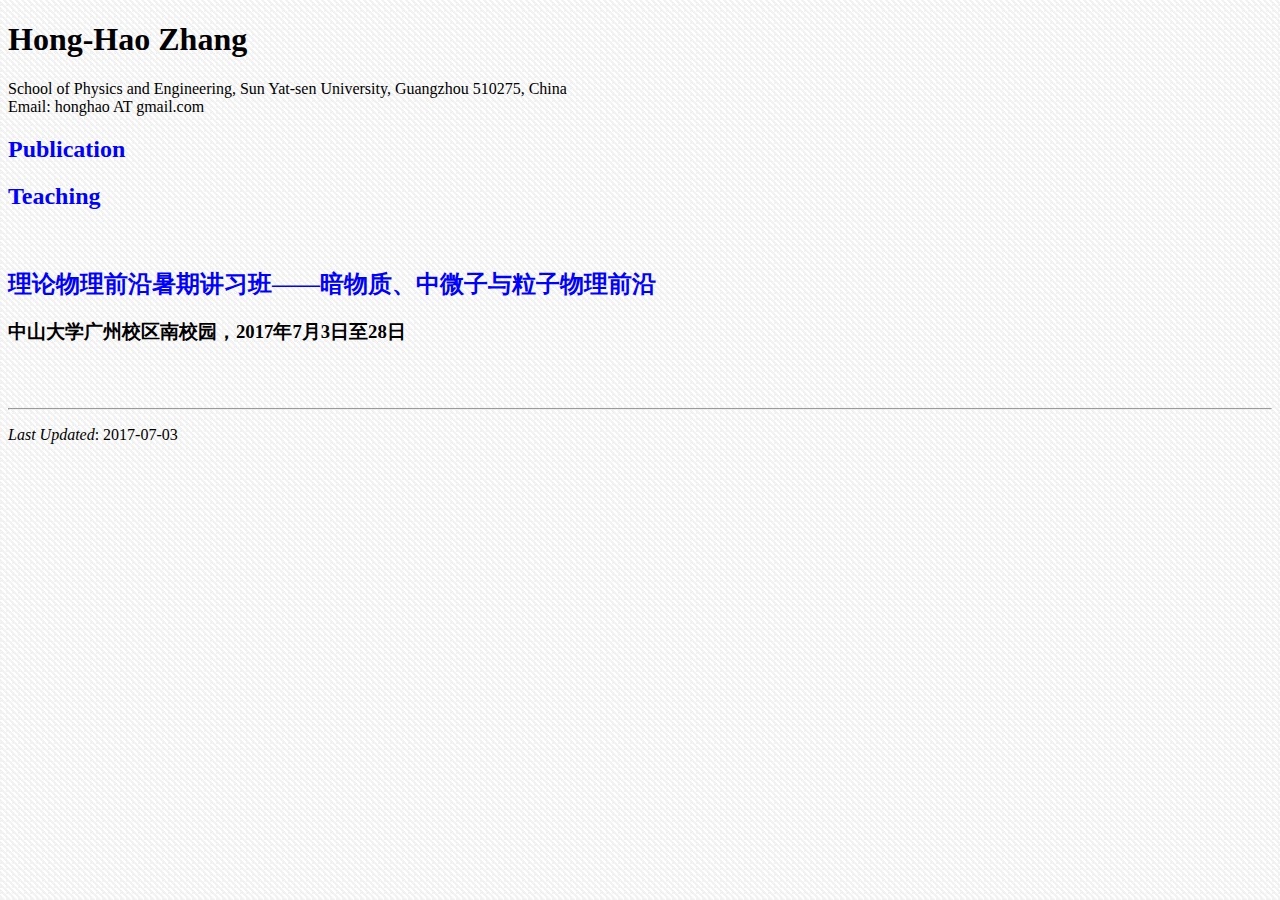
<file: index.html>
<!DOCTYPE HTML PUBLIC "-//W3C//DTD HTML 4.01 Transitional//EN"
"http://www.w3.org/TR/html4/loose.dtd">
<html>
<head>
<meta http-equiv="Content-Type" content="text/html; charset=UTF-8">
<link rel="shortcut icon" href="favicon.ico">
<title>Hong-Hao Zhang</title>
<style type="text/css">
<!--
body,td,th {
	color: #000000;
	background-image: url(bgn.gif);
}
h1 {
    color: #000000;
}
h2 {
    color: #000000;
}
h3 {
    color: #000000;
}
a {
	color: #0000FF;
	text-decoration: none;
}
a:hover {
	background-color: #CCCCFF;
	text-decoration: none;
	caption-side: left;
	font-weight: bold;
}
-->
</style></head>

<body>
<h1>Hong-Hao Zhang</h1>
<p>School of Physics and Engineering, 
Sun Yat-sen University, Guangzhou 510275, China
<br>
Email: honghao AT gmail.com
</p>

<h2><a href="http://inspirehep.net/search?p=ea+zhang%2C+hong+hao&of=hb&sf=earliestdate&so=d" target="_blank">Publication</a></h2>

<h2><a href="http://zsuteaching.lofter.com/" target="_blank">Teaching</a></h2>

<br>
<h2><a href="./theo2017/index.html" target="_blank">理论物理前沿暑期讲习班——暗物质、中微子与粒子物理前沿</a></h2>
<h3>中山大学广州校区南校园，2017年7月3日至28日</h3>
<br><br>





<hr>
<p><em>Last Updated</em>: 2017-07-03</p>

</body>
</html>
</file>
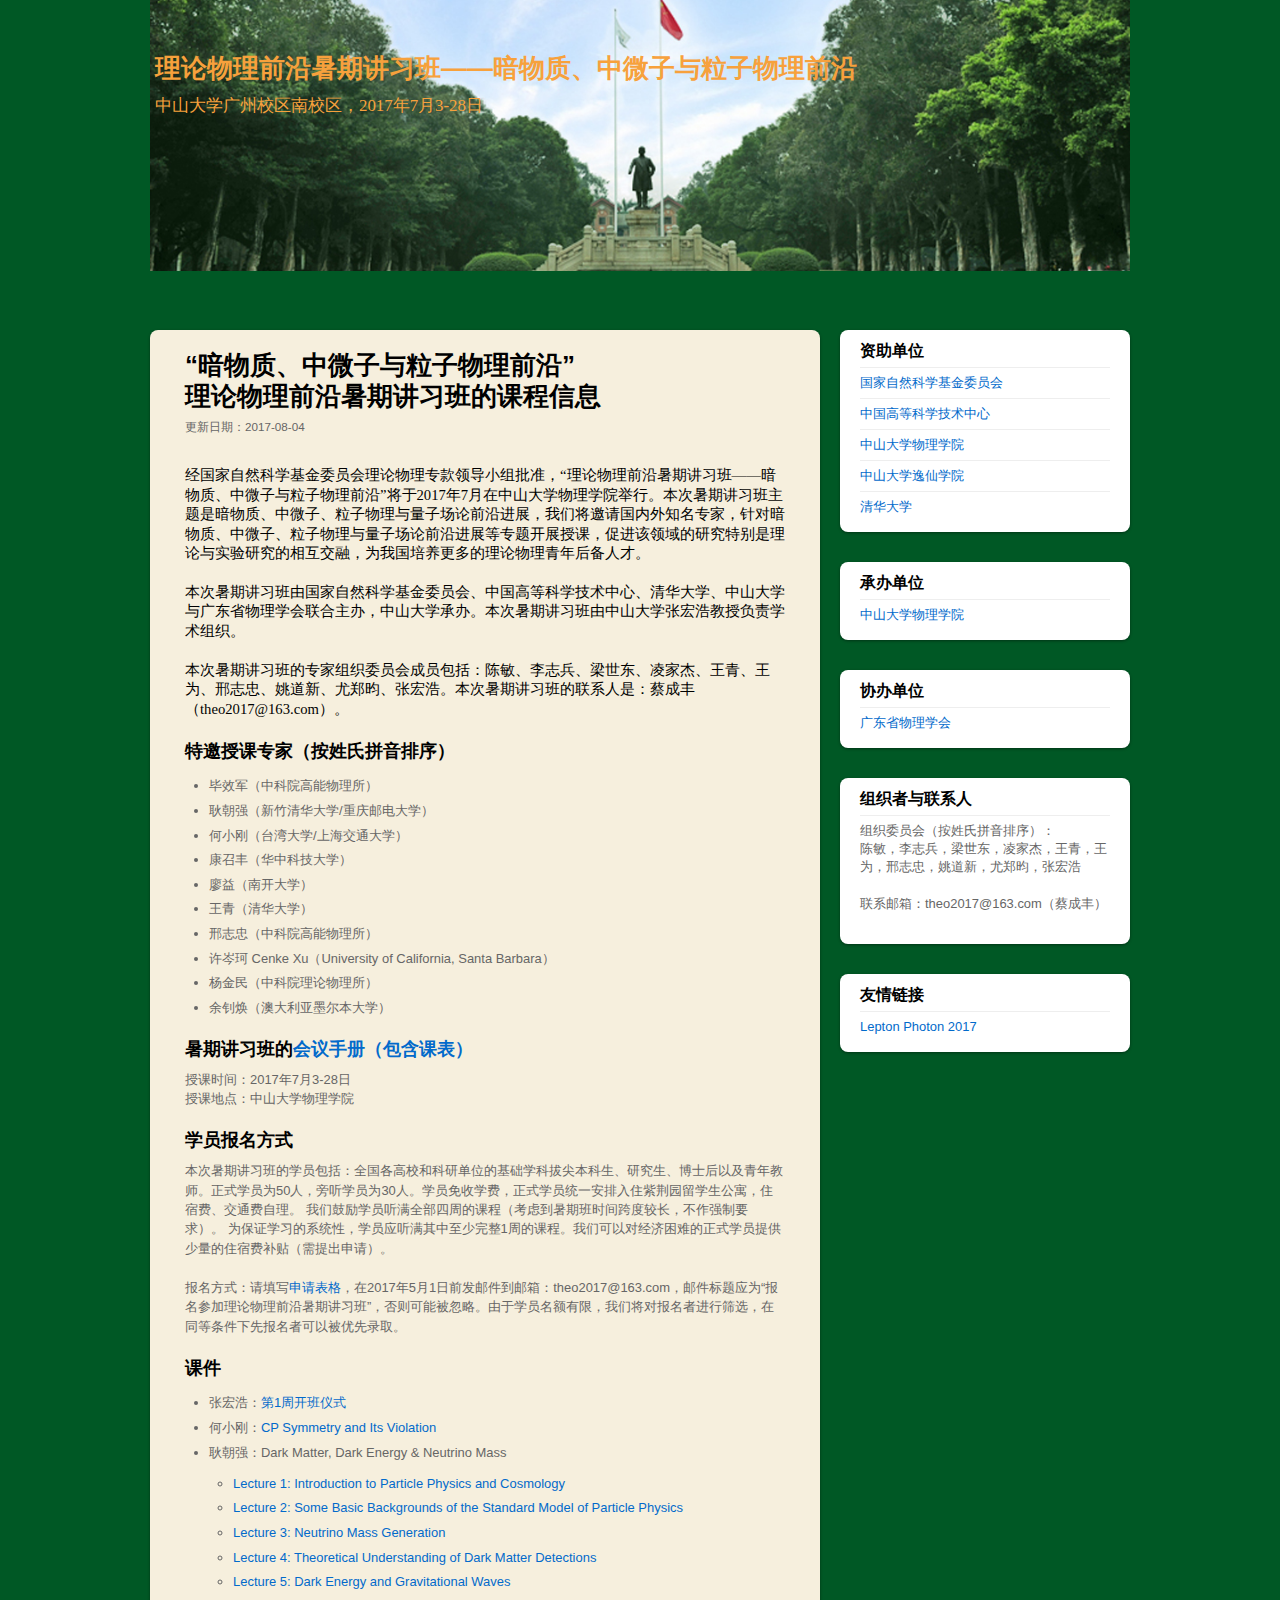
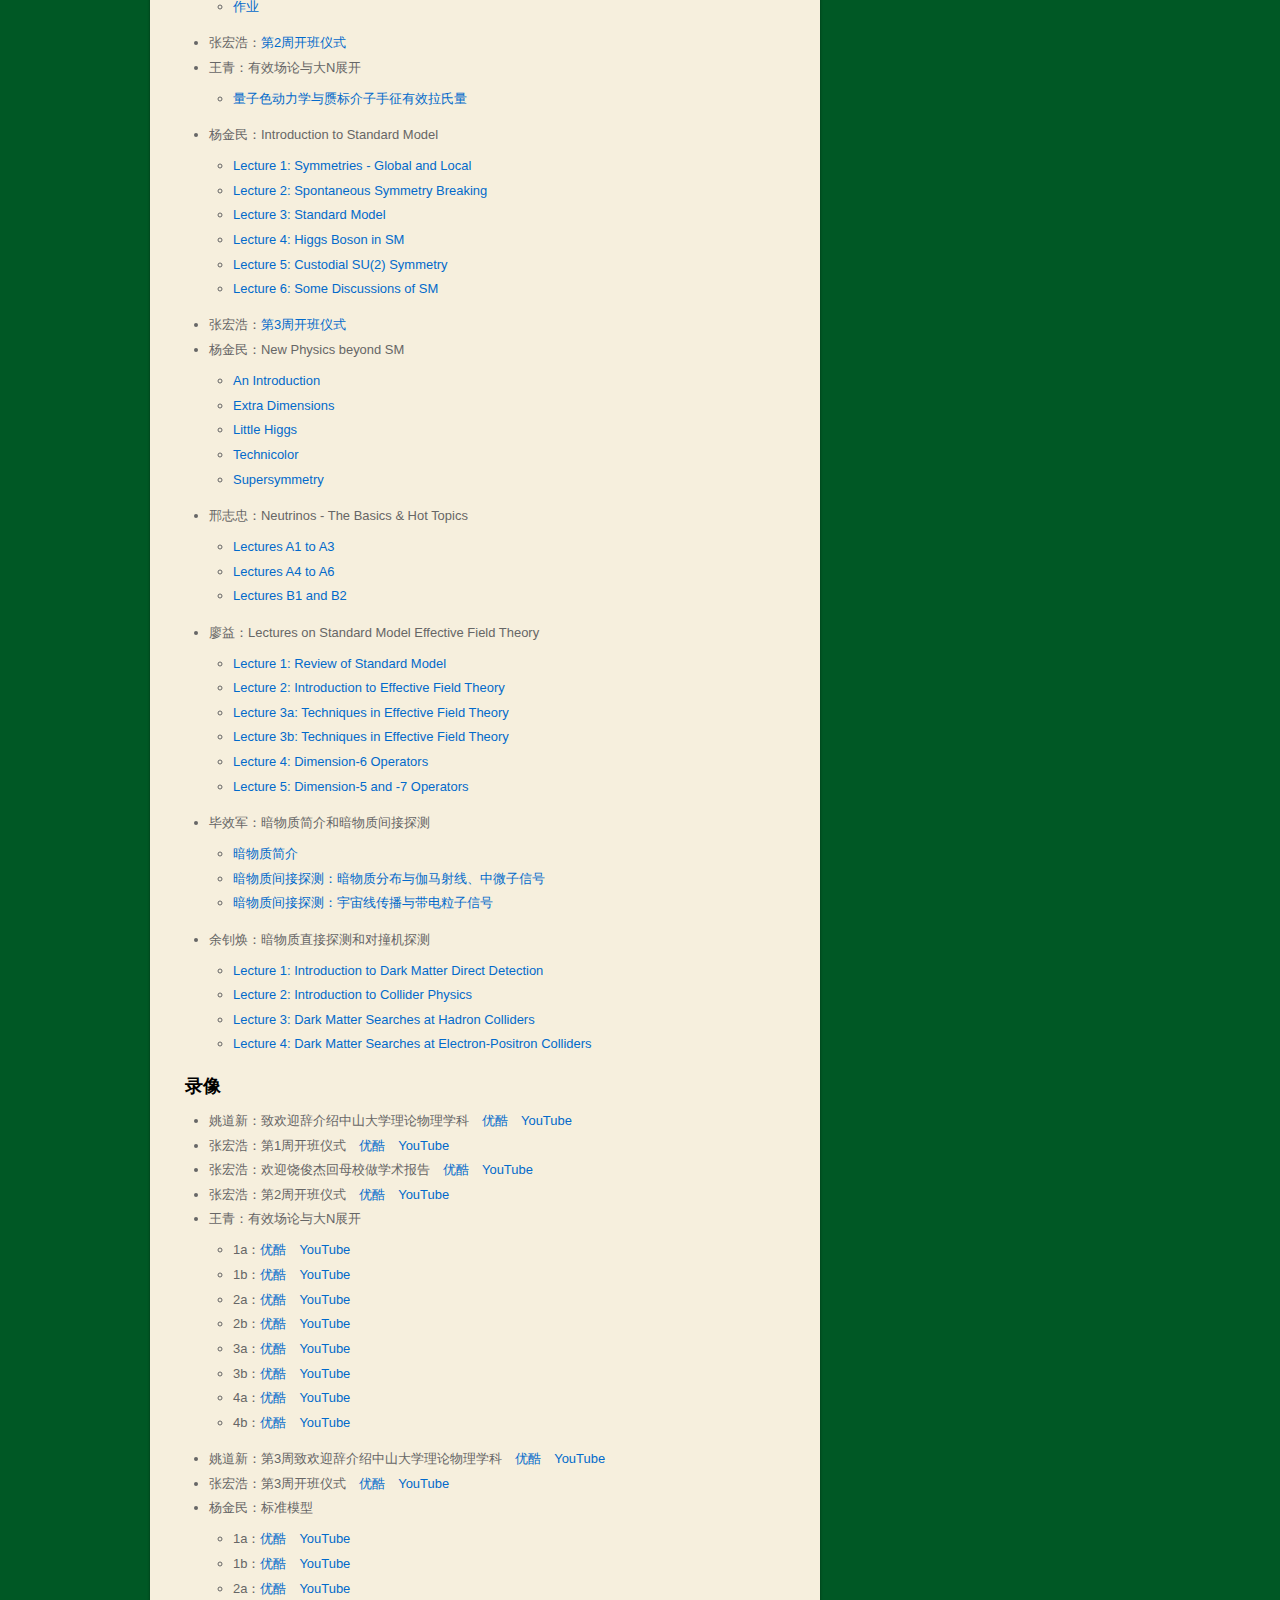
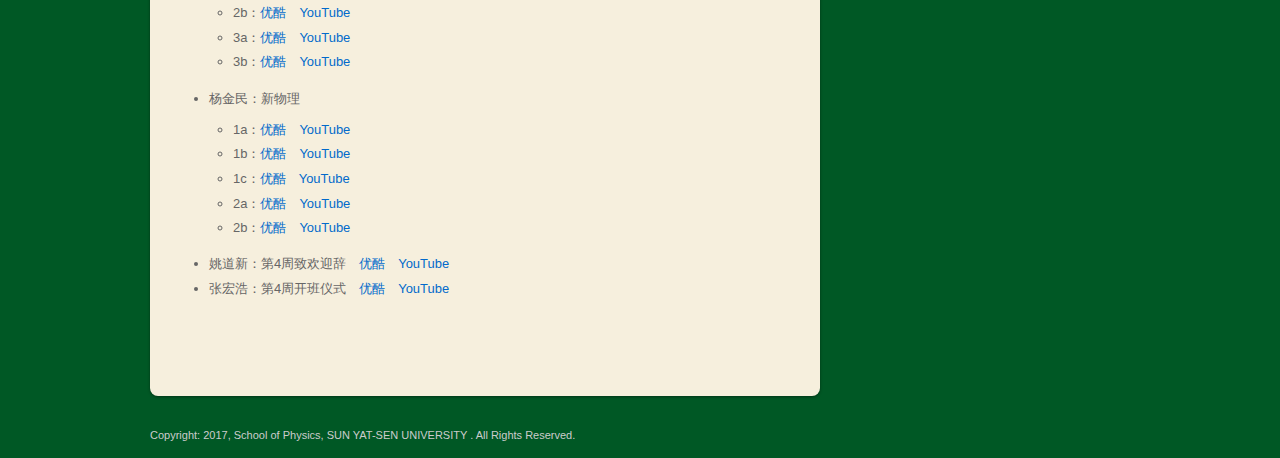
<file: theo2017/index.html>
<!DOCTYPE html PUBLIC "-//W3C//DTD XHTML 1.0 Transitional//EN" "http://www.w3.org/TR/xhtml1/DTD/xhtml1-transitional.dtd">
<html xmlns="http://www.w3.org/1999/xhtml">
<head>

<meta http-equiv="Content-Type" content="text/html;charset=UTF-8">

<!-- disable iPhone inital scale -->
<meta name="viewport" content="width=device-width; initial-scale=1.0">

<title>理论物理前沿暑期讲习班——暗物质、中微子与粒子物理前沿</title>

<meta http-equiv="pragma" content="no-cache">
<meta http-equiv="cache-control" content="no-cache,no-store">
<meta http-equiv="expires" content="-1">


    <!--[if lt IE 9]>
	<script src="html5.js"></script>
	<h3 style="text-align:center; color:white;">You may need a browser which support the <i>html5</i>. (Such as Firefox, Chrome, safari, opera.)</h3>
    <![endif]--> 

<!-- main css -->
<link href="style000.css" rel="stylesheet" type="text/css">

<!-- media queries css -->
<link href="media-qu.css" rel="stylesheet" type="text/css">

</head>

<body>

<div id="pagewrap">

	<header id="header">

		<hgroup>
                     <img src="logo0000.jpg"></img>
			<H1 id="site-logo"><span style="color:#f7a13c;">理论物理前沿暑期讲习班——暗物质、中微子与粒子物理前沿</span></H1>
			<h2 id="site-description">中山大学广州校区南校区，2017年7月3-28日</h2>
		</hgroup>

		

	</header>
	<!-- /#header -->
	
	<div id="content">

		<article class="post clearfix">

			<header>
				<h2 class="post-title">“暗物质、中微子与粒子物理前沿”
<br>理论物理前沿暑期讲习班的课程信息</h2>
				<p class="post-meta">更新日期：2017-08-04</p>
			</header>


<br>
<p class="zhengwen">

经国家自然科学基金委员会理论物理专款领导小组批准，“理论物理前沿暑期讲习班——暗物质、中微子与粒子物理前沿”将于2017年7月在中山大学物理学院举行。本次暑期讲习班主题是暗物质、中微子、粒子物理与量子场论前沿进展，我们将邀请国内外知名专家，针对暗物质、中微子、粒子物理与量子场论前沿进展等专题开展授课，促进该领域的研究特别是理论与实验研究的相互交融，为我国培养更多的理论物理青年后备人才。<br>
<br>
本次暑期讲习班由国家自然科学基金委员会、中国高等科学技术中心、清华大学、中山大学与广东省物理学会联合主办，中山大学承办。本次暑期讲习班由中山大学张宏浩教授负责学术组织。<br>
<br>
本次暑期讲习班的专家组织委员会成员包括：陈敏、李志兵、梁世东、凌家杰、王青、王为、邢志忠、姚道新、尤郑昀、张宏浩。本次暑期讲习班的联系人是：蔡成丰（theo2017@163.com）。

<h3>特邀授课专家（按姓氏拼音排序）</h3>
<ul>

<li>毕效军（中科院高能物理所）
<!--<li>曹庆宏（北京大学）*-->
<!--<li>戴自海（香港科技大学）*-->
<li>耿朝强（新竹清华大学/重庆邮电大学）
<li>何小刚（台湾大学/上海交通大学）
<li>康召丰（华中科技大学）
<li>廖益（南开大学）
<li>王青（清华大学）
<li>邢志忠（中科院高能物理所）
<li>许岑珂 Cenke Xu（University of California, Santa Barbara）
<li>杨金民（中科院理论物理所）
<li>余钊焕（澳大利亚墨尔本大学）
</ul>

<h3>暑期讲习班的<a href="./handbook.pdf" target="_blank" rel="nofollow">会议手册（包含课表）</a></h3>
授课时间：2017年7月3-28日<br>
授课地点：中山大学物理学院

<h3>学员报名方式</h3>
本次暑期讲习班的学员包括：全国各高校和科研单位的基础学科拔尖本科生、研究生、博士后以及青年教师。正式学员为50人，旁听学员为30人。学员免收学费，正式学员统一安排入住紫荆园留学生公寓，住宿费、交通费自理。
我们鼓励学员听满全部四周的课程（考虑到暑期班时间跨度较长，不作强制要求）。
为保证学习的系统性，学员应听满其中至少完整1周的课程。我们可以对经济困难的正式学员提供少量的住宿费补贴（需提出申请）。<br>
<br>
报名方式：请填写<a href="./apply.doc" target="_blank" rel="nofollow">申请表格</a>，在2017年5月1日前发邮件到邮箱：theo2017@163.com，邮件标题应为“报名参加理论物理前沿暑期讲习班”，否则可能被忽略。由于学员名额有限，我们将对报名者进行筛选，在同等条件下先报名者可以被优先录取。
<br>

<h3>课件</h3>
<ul>
	<li>张宏浩：<a href="slides/暑期学校第1周开班仪式.pdf" target="_blank">第1周开班仪式</a></li>
	<li>何小刚：<a href="slides/HeXG_1707_CP_violation.pdf" target="_blank">CP Symmetry and Its Violation</a></li>
	<li>耿朝强：Dark Matter, Dark Energy & Neutrino Mass</li>
	<ul>
		<li><a href="slides/GengCQ_1707_DM_DE_NeutrinoMass_lec1.pdf" target="_blank">Lecture 1: Introduction to Particle Physics and Cosmology</a></li>
		<li><a href="slides/GengCQ_1707_DM_DE_NeutrinoMass_lec2.pdf" target="_blank">Lecture 2: Some Basic Backgrounds of the Standard Model of Particle Physics</a></li>
		<li><a href="slides/GengCQ_1707_DM_DE_NeutrinoMass_lec3.pdf" target="_blank">Lecture 3: Neutrino Mass Generation</a></li>
		<li><a href="slides/GengCQ_1707_DM_DE_NeutrinoMass_lec4.pdf" target="_blank">Lecture 4: Theoretical Understanding of Dark Matter Detections</a></li>
		<li><a href="slides/GengCQ_1707_DM_DE_NeutrinoMass_lec5.pdf" target="_blank">Lecture 5: Dark Energy and Gravitational Waves</a></li>
		<li><a href="slides/GengCQ_1707_homework.pdf" target="_blank">作业</a></li>
	</ul>
	<li>张宏浩：<a href="slides/暑期学校第2周开班仪式.pdf" target="_blank">第2周开班仪式</a></li>
	<li>王青：有效场论与大N展开</li>
	<ul>
		<li><a href="slides/WangQ_1707_EFT_2.pdf" target="_blank">量子色动力学与赝标介子手征有效拉氏量</a></li>
	</ul>
	<li>杨金民：Introduction to Standard Model</li>
	<ul>
		<li><a href="slides/YangJM_1707_SM_1.ppt" target="_blank">Lecture 1: Symmetries - Global and Local</a></li>
		<li><a href="slides/YangJM_1707_SM_2.ppt" target="_blank">Lecture 2: Spontaneous Symmetry Breaking</a></li>
		<li><a href="slides/YangJM_1707_SM_3.ppt" target="_blank">Lecture 3: Standard Model</a></li>
		<li><a href="slides/YangJM_1707_SM_4.ppt" target="_blank">Lecture 4: Higgs Boson in SM</a></li>
		<li><a href="slides/YangJM_1707_SM_5.ppt" target="_blank">Lecture 5: Custodial SU(2) Symmetry</a></li>
		<li><a href="slides/YangJM_1707_SM_6.ppt" target="_blank">Lecture 6: Some Discussions of SM</a></li>
	</ul>
	<li>张宏浩：<a href="slides/暑期学校第3周开班仪式.pdf" target="_blank">第3周开班仪式</a></li>
	<li>杨金民：New Physics beyond SM</li>
	<ul>
		<li><a href="slides/YangJM_1707_NP_0-Intro.pptx" target="_blank">An Introduction</a></li>
		<li><a href="slides/YangJM_1707_NP_1-extra-dim.ppt" target="_blank">Extra Dimensions</a></li>
		<li><a href="slides/YangJM_1707_NP_2-LHT.ppt" target="_blank">Little Higgs</a></li>
		<li><a href="slides/YangJM_1707_NP_3-TC.ppt" target="_blank">Technicolor</a></li>
		<li><a href="slides/YangJM_1707_NP_4-SUSY.ppt" target="_blank">Supersymmetry</a></li>
	</ul>
	<li>邢志忠：Neutrinos - The Basics & Hot Topics</li>
	<ul>
		<li><a href="slides/XingZZ_1707_neutrinos_A1-A3.pdf" target="_blank">Lectures A1 to A3</a></li>
		<li><a href="slides/XingZZ_1707_neutrinos_A4-A6.pdf" target="_blank">Lectures A4 to A6</a></li>
		<li><a href="slides/XingZZ_1707_neutrinos_B1-B2.ppt" target="_blank">Lectures B1 and B2</a></li>
	</ul>
	<li>廖益：Lectures on Standard Model Effective Field Theory</li>
	<ul>
		<li><a href="slides/LiaoY_1707_lect1_SM.pdf" target="_blank">Lecture 1: Review of Standard Model</a></li>
		<li><a href="slides/LiaoY_1707_lect2_EFT.pdf" target="_blank">Lecture 2: Introduction to Effective Field Theory</a></li>
		<li><a href="slides/LiaoY_1707_lect3a_EFT_tech.pdf" target="_blank">Lecture 3a: Techniques in Effective Field Theory</a></li>
		<li><a href="slides/LiaoY_1707_lect3b_EFT_tech.pdf" target="_blank">Lecture 3b: Techniques in Effective Field Theory</a></li>
		<li><a href="slides/LiaoY_1707_lect4_dim-6.pdf" target="_blank">Lecture 4: Dimension-6 Operators</a></li>
		<li><a href="slides/LiaoY_1707_lect5_dim-5_7.pdf" target="_blank">Lecture 5: Dimension-5 and -7 Operators</a></li>
	</ul>
	<li>毕效军：暗物质简介和暗物质间接探测</li>
	<ul>
		<li><a href="slides/BiXJ_lect1_DM_intro.pdf" target="_blank">暗物质简介</a></li>
		<li><a href="slides/BiXJ_lect2_DM_ID_gamma_nu.pdf" target="_blank">暗物质间接探测：暗物质分布与伽马射线、中微子信号</a></li>
		<li><a href="slides/BiXJ_lect3_DM_ID_CR.pdf" target="_blank">暗物质间接探测：宇宙线传播与带电粒子信号</a></li>
	</ul>
	<li>余钊焕：暗物质直接探测和对撞机探测</li>
	<ul>
		<li><a href="slides/YuZH_lect1_DM_DD.pdf" target="_blank">Lecture 1: Introduction to Dark Matter Direct Detection</a></li>
		<li><a href="slides/YuZH_lect2_cld_phys.pdf" target="_blank">Lecture 2: Introduction to Collider Physics</a></li>
		<li><a href="slides/YuZH_lect3_DM_ppcld.pdf" target="_blank">Lecture 3: Dark Matter Searches at Hadron Colliders</a></li>
		<li><a href="slides/YuZH_lect4_DM_eecld.pdf" target="_blank">Lecture 4: Dark Matter Searches at Electron-Positron Colliders</a></li>
	</ul>
</ul>

<h3>录像</h3>
<ul>
	<li>姚道新：致欢迎辞介绍中山大学理论物理学科　<a href="http://v.youku.com/v_show/id_XMjg2NTg5NTA0MA==.html" target="_blank">优酷</a>　<a href="http://v.youku.com/v_show/id_XMjg2NTg5NTA0MA==.html" target="_blank">YouTube</a></li>
	<li>张宏浩：第1周开班仪式　<a href="http://v.youku.com/v_show/id_XMjg2NTgzMzA0NA==.html" target="_blank">优酷</a>　<a href="https://youtu.be/gjyWeaBcrw8" target="_blank">YouTube</a></li>
	<li>张宏浩：欢迎饶俊杰回母校做学术报告　<a href="http://v.youku.com/v_show/id_XMjg4MTA0NDU5Ng==.html" target="_blank">优酷</a>　<a href="https://youtu.be/EMFXEBQ53G8" target="_blank">YouTube</a></li>
	<li>张宏浩：第2周开班仪式　<a href="http://v.youku.com/v_show/id_XMjg4MjIxNDg1Mg==.html" target="_blank">优酷</a>　<a href="https://youtu.be/KOdZoD5fe4E" target="_blank">YouTube</a></li>
	<li>王青：有效场论与大N展开</li>
	<ul>
		<li>1a：<a href="http://v.youku.com/v_show/id_XMjg4NDQ1NDI2OA==.html" target="_blank">优酷</a>　<a href="https://youtu.be/XQT_TMJ_gfk" target="_blank">YouTube</a></li>
		<li>1b：<a href="http://v.youku.com/v_show/id_XMjg4NDcwNjc2NA==.html" target="_blank">优酷</a>　<a href="https://youtu.be/89X8x8LZ858" target="_blank">YouTube</a></li>
		<li>2a：<a href="http://v.youku.com/v_show/id_XMjg4NzM0MzY4OA==.html" target="_blank">优酷</a>　<a href="https://youtu.be/4hsB69m6s2o" target="_blank">YouTube</a></li>
		<li>2b：<a href="http://v.youku.com/v_show/id_XMjg4NzQwNzk4MA==.html" target="_blank">优酷</a>　<a href="https://youtu.be/ryXIZwUCMFA" target="_blank">YouTube</a></li>
		<li>3a：<a href="http://v.youku.com/v_show/id_XMjg5MDE3NzI4OA==.html" target="_blank">优酷</a>　<a href="https://youtu.be/KOdAHHt1Vss" target="_blank">YouTube</a></li>
		<li>3b：<a href="http://v.youku.com/v_show/id_XMjg5MDUzNTYyMA==.html" target="_blank">优酷</a>　<a href="https://youtu.be/kt-hk7jhc0A" target="_blank">YouTube</a></li>
		<li>4a：<a href="http://v.youku.com/v_show/id_XMjg5MzMwODQ2NA==.html" target="_blank">优酷</a>　<a href="https://youtu.be/uxqRNf-1vTw" target="_blank">YouTube</a></li>
		<li>4b：<a href="http://v.youku.com/v_show/id_XMjg5MzQyMDQ2OA==.html" target="_blank">优酷</a>　<a href="https://youtu.be/hkafSw60Tnw" target="_blank">YouTube</a></li>
	</ul>
	<li>姚道新：第3周致欢迎辞介绍中山大学理论物理学科　<a href="http://v.youku.com/v_show/id_XMjg5ODMwMTc5Mg==.html" target="_blank">优酷</a>　<a href="https://youtu.be/1mBqqwbQ8Vc" target="_blank">YouTube</a></li>
	<li>张宏浩：第3周开班仪式　<a href="http://v.youku.com/v_show/id_XMjg5ODAzNzUwOA==.html" target="_blank">优酷</a>　<a href="https://youtu.be/jtyEj0Jph9Q" target="_blank">YouTube</a></li>
	<li>杨金民：标准模型</li>
	<ul>
		<li>1a：<a href="http://v.youku.com/v_show/id_XMjg5ODE1OTYwOA==.html" target="_blank">优酷</a>　<a href="https://youtu.be/L6YeV6BAdGI" target="_blank">YouTube</a></li>
		<li>1b：<a href="http://v.youku.com/v_show/id_XMjg5ODI0NTUwNA==.html" target="_blank">优酷</a>　<a href="https://youtu.be/PniGvNuffuI" target="_blank">YouTube</a></li>
		<li>2a：<a href="http://v.youku.com/v_show/id_XMjkwMDA3ODkwNA==.html" target="_blank">优酷</a>　<a href="https://youtu.be/K9Jy_ekG0X4" target="_blank">YouTube</a></li>
		<li>2b：<a href="http://v.youku.com/v_show/id_XMjkwMTA0NDMwOA==.html" target="_blank">优酷</a>　<a href="https://youtu.be/PHDETu2nsq0" target="_blank">YouTube</a></li>
		<li>3a：<a href="http://v.youku.com/v_show/id_XMjkwNDIxMzA0NA==.html" target="_blank">优酷</a>　<a href="https://youtu.be/ELVitCm0CVw" target="_blank">YouTube</a></li>
		<li>3b：<a href="http://v.youku.com/v_show/id_XMjkwNDIxNjM0NA==.html" target="_blank">优酷</a>　<a href="https://youtu.be/_60155E6OYc" target="_blank">YouTube</a></li>
	</ul>
	<li>杨金民：新物理</li>
	<ul>
		<li>1a：<a href="http://v.youku.com/v_show/id_XMjkwNTYwMDc5Ng==.html" target="_blank">优酷</a>　<a href="https://youtu.be/FF-zbcbVbo4" target="_blank">YouTube</a></li>
		<li>1b：<a href="http://v.youku.com/v_show/id_XMjkwNTczODU5Ng==.html" target="_blank">优酷</a>　<a href="https://youtu.be/kz6fAfQloJA" target="_blank">YouTube</a></li>
		<li>1c：<a href="http://v.youku.com/v_show/id_XMjkwNjAzNzI5Ng==.html" target="_blank">优酷</a>　<a href="https://youtu.be/1-XF1yk3pGI" target="_blank">YouTube</a></li>
		<li>2a：<a href="http://v.youku.com/v_show/id_XMjkwNjQ0NTYxNg==.html" target="_blank">优酷</a>　<a href="https://youtu.be/vD3pzwej-Oo" target="_blank">YouTube</a></li>
		<li>2b：<a href="http://v.youku.com/v_show/id_XMjkwNjk5NjgzMg==.html" target="_blank">优酷</a>　<a href="https://youtu.be/1xt3Qe5IboQ" target="_blank">YouTube</a></li>
	</ul>
	<li>姚道新：第4周致欢迎辞　<a href="http://v.youku.com/v_show/id_XMjkxNzE4MzA0OA==.html" target="_blank">优酷</a>　<a href="https://youtu.be/boX3QuNf_9s" target="_blank">YouTube</a></li>
	<li>张宏浩：第4周开班仪式　<a href="http://v.youku.com/v_show/id_XMjkxNzIzNzQwNA==.html" target="_blank">优酷</a>　<a href="https://youtu.be/tQVRkS3vwrE" target="_blank">YouTube</a></li>
</ul>


<br>


</p>
		</article>
		<!-- /.post -->

	</div>
	<!-- /#content --> 
	
	
	<aside id="sidebar">

		<section class="widget clearfix">
			<h4 class="widgettitle">资助单位</h4>
			<ul>
				<li><a href="http://www.nsfc.gov.cn/" target="_blank" rel="nofollow">国家自然科学基金委员会</a></li>
<li><a href="http://www.ccast.ac.cn/" target="_blank" rel="nofollow">中国高等科学技术中心</a></li>
				<li><a href="http://spe.sysu.edu.cn/" target="_blank" rel="nofollow">中山大学物理学院</a></li>
<li><a href="http://yss.sysu.edu.cn/" target="_blank" rel="nofollow">中山大学逸仙学院</a></li>
<li><a href="http://www.tsinghua.edu.cn/publish/newthu/index.html" target="_blank" rel="nofollow">清华大学</a></li>	
					
			</ul>
		</section>

<section class="widget">
			<h4 class="widgettitle">承办单位</h4>
			<ul>
<li>
<a href="http://spe.sysu.edu.cn/" target="_blank" rel="nofollow">中山大学物理学院</a>
</li>			</ul>
		</section>


<section class="widget">
			<h4 class="widgettitle">协办单位</h4>
			<ul>
<li>
<a href="http://www.gdphyss.org/" target="_blank" rel="nofollow">广东省物理学会</a>
</li>			</ul>
		</section>

		<section class="widget">
			<h4 class="widgettitle">组织者与联系人</h4>
			<ul>
<li>
<p> 
组织委员会（按姓氏拼音排序）：<br>
陈敏，李志兵，梁世东，凌家杰，王青，王为，邢志忠，姚道新，尤郑昀，张宏浩

<br><br>
联系邮箱：theo2017@163.com（蔡成丰）<br>

</p>				

</li>

			</ul>
		</section>

<section class="widget">
			<h4 class="widgettitle">友情链接</h4>
			<ul>
<li>
<a href="http://lp2017.sysu.edu.cn/" target="_blank" rel="nofollow">Lepton Photon 2017</a>
</li>			</ul>
		</section>

		<!-- /.widget -->

						
	</aside>
	<!-- /#sidebar -->

	<footer id="footer">
	<p>Copyright: 2017, School of Physics, SUN YAT-SEN UNIVERSITY . All Rights Reserved.</p>
	</footer>
	<!-- /#footer --> 
	
</div>
<!-- /#pagewrap -->


</body></html>
</file>
<file: theo2017/media-qu.css>
/************************************************************************************
smaller than 980
*************************************************************************************/
@media screen and (min-width: 660px) {

body{min-width:960px;}
}

/************************************************************************************
smaller than 650
*************************************************************************************/
@media screen and (max-width: 650px) {

	#pagewrap {
		width: 95%;
	}
	/* content */
	#content {
		width: 60%;
		padding: 3% 4%;
	}

	/* sidebar */
	#sidebar {
		width: 30%;
	}
	#sidebar .widget {
		padding: 8% 7%;
		margin-bottom: 10px;
	}

	/* embedded videos */
	.video embed,
	.video object,
	.video iframe {
		width: 100%;
		height: auto;
		min-height: 300px;
	}



	/* header */
	#header {
	height:auto;
	}

#header img
{display:none;}
	/* search form */
	#searchform {
		position: absolute;
		top: 5px;
		right: 0;
		z-index: 100;
		height: 40px;
	}
	#searchform #s {
		width: 70px;
	}
	#searchform #s:focus {
		width: 150px;
	}

	/* main nav */
	#main-nav {
		position: static;
	}

	/* site logo */
	#site-logo {
		margin: 15px 100px 5px 0;
		position: static;
	}

	/* site description */
	#site-description {
		margin: 0 0 15px;
		position: static;
	}

	/* content */
	#content {
		width: auto;
		float: none;
		margin: 20px 0;
	}

	/* sidebar */
	#sidebar {
		width: 100%;
		margin: 0;
		float: none;
	}
	#sidebar .widget {
		padding: 3% 4%;
		margin: 0 0 10px;
	}

	/* embedded videos */
	.video embed,
	.video object,
	.video iframe {
		min-height: 250px;
	}

}

/************************************************************************************
smaller than 560
*************************************************************************************/
@media screen and (max-width: 480px) {

	/* disable webkit text size adjust (for iPhone) */
	html {
		-webkit-text-size-adjust: none;
	}

	/* main nav */
	#main-nav a {
		font-size: 10px;
		padding: 10px 8px;
	}

	#site-logo {
		font-size:16px;
	}
	#site-description{
		font-size:10px;
	}
	h1.post-title {
		font-size:16px;
	}
}
</file>
<file: theo2017/style000.css>
/************************************************************************************
RESET
*************************************************************************************/
html, body, address, blockquote, div, dl, form, h1, h2, h3, h4, h5, h6, ol, p, pre, table, ul,
dd, dt, li, tbody, td, tfoot, th, thead, tr, button, del, ins, map, object,
a, abbr, acronym, b, bdo, big, br, cite, code, dfn, em, i, img, kbd, q, samp, small, span,
strong, sub, sup, tt, var, legend, fieldset {
	margin: 0;
	padding: 0;
}

img, fieldset {
	border: 0;
}

/* set image max width to 100% */
img {
	max-width: 100%;
	height: auto;
	width: auto\9; /* ie8 */
}

/* set html5 elements to block */
article, aside, details, figcaption, figure, footer, header, hgroup, menu, nav, section { 
    display: block;
}

/************************************************************************************
GENERAL STYLING
*************************************************************************************/
html{overflow-y:scroll;}

body {
	background: #0d1424 url(08837.jpg) repeat center top;
	font: .81em/150% Arial, Helvetica, sans-serif;
	color: #666;
}

a {
	color: #026acb;
	text-decoration: none;
	outline: none;
}
a:hover {
	text-decoration: underline;
}
p {
	margin: 0 0 1.2em;
	padding: 0;
}

/* list */
ul, ol {
	margin: 1em 0 1.4em 24px;
	padding: 0;
	line-height: 140%;
}
li {
	margin: 0 0 .5em 0;
	padding: 0;
}

/* headings */
h1, h2, h3, h4, h5, h6 {
	line-height: 1.4em;
	margin: 20px 0 .4em;
	color: #000000;
}
h1 {
	font-size: 2em;
}
h2 {
	font-size: 1.6em;
}
h3 {
	font-size: 1.4em;
}
h4 {
	font-size: 1.2em;
}
h5 {
	font-size: 1.1em;
}
h6 {
	font-size: 1em;
}

/* reset webkit search input styles */
input[type=search] {
	-webkit-appearance: none;
	outline: none;
}
input[type="search"]::-webkit-search-decoration, 
input[type="search"]::-webkit-search-cancel-button {
	display: none;
}

/************************************************************************************
STRUCTURE
*************************************************************************************/
#pagewrap {
	width: 980px;
	margin: 0 auto;
}

/************************************************************************************
HEADER
*************************************************************************************/
#header {
	position: relative;
	height: 300px;}

/* site logo */
#site-logo {
	position: absolute;
	top: 30px;
	left:5px;
}
#site-logo a {
	font: bold 50px/100% Helvetica, Arial, sans-serif;
	color: #ffffff;
	text-decoration: none;
}

/* site description */
#site-description {
	font: normal 130%/130% palatino,Georgia,"Times New Roman", Times, serif;
	color: #f7a13c;
	position: absolute;
	top: 75px;
	left:5px;
}

/* searchform */
#searchform {
	position: absolute;
	right: 10px;
	bottom: 6px;
	z-index: 100;
	width: 160px;
}
#searchform #s {
	width: 140px;
	float: right;
	background: #ffffff;
	border: none;
	padding: 6px 10px;
	/* border radius */
	-webkit-border-radius: 5px;
	-moz-border-radius: 5px;
	border-radius: 5px;
	/* box shadow */
	-webkit-box-shadow: inset 0 1px 2px rgba(0,0,0,.2);
	-moz-box-shadow: inset 0 1px 2px rgba(0,0,0,.2);
	box-shadow: inset 0 1px 2px rgba(0,0,0,.2);
	/* transition */
	-webkit-transition: width .7s;
	-moz-transition: width .7s;
	transition: width .7s;
}

/************************************************************************************
MAIN NAVIGATION
*************************************************************************************/
#main-nav {
	width: 100%;
	background: #cccccc;
	margin: 0;
	padding: 0;
	position: absolute;
	left: 0;
	bottom: 0;
	z-index: 100;
	/* gradient */
	background: #6a6a6a url(http://hepg.sdu.edu.cn/~dyb2013/css/images/nav-bar-bg.png) repeat-x;
	background: -webkit-gradient(linear, left top, left bottom, from(#b9b9b9), to(#6a6a6a));
	background: -moz-linear-gradient(top,  #b9b9b9,  #6a6a6a);
	background: linear-gradient(-90deg, #b9b9b9, #6a6a6a);
	/* rounded corner */
	-webkit-border-radius: 8px;
	-moz-border-radius: 8px;
	border-radius: 8px;
	/* box shadow */
	-webkit-box-shadow: inset 0 1px 0 rgba(255,255,255,.3), 0 1px 1px rgba(0,0,0,.4);
	-moz-box-shadow: inset 0 1px 0 rgba(255,255,255,.3), 0 1px 1px rgba(0,0,0,.4);
	box-shadow: inset 0 1px 0 rgba(255,255,255,.3), 0 1px 1px rgba(0,0,0,.4);
}
#main-nav li {
	margin: 0;
	padding: 0;
	list-style: none;
	float: left;
	position: relative;
}
#main-nav li:first-child {
	margin-left: 10px;
}
#main-nav a {
	line-height: 100%;
	font-weight: bold;
	color: #ffffff;
	display: block;
	padding: 14px 15px;
	text-decoration: none;
	text-shadow: 0 -1px 0 rgba(0,0,0,.5);
}
#main-nav a:hover {
	color: #ffffff;
	background: #474747;
	/* gradient */
	background: -webkit-gradient(linear, left top, left bottom, from(#282828), to(#4f4f4f));
	background: -moz-linear-gradient(top,  #282828,  #4f4f4f);
	background: linear-gradient(-90deg, #282828, #4f4f4f);
}

/************************************************************************************
CONTENT
*************************************************************************************/
#content {
	background: #f6efdd;
	margin: 30px 0 30px;
	padding: 20px 35px;
	width: 600px;
	float: left;
	/* rounded corner */
	-webkit-border-radius: 8px;
	-moz-border-radius: 8px;
	border-radius: 8px;
	/* box shadow */
	-webkit-box-shadow: 0 1px 3px rgba(0,0,0,.4);
	-moz-box-shadow: 0 1px 3px rgba(0,0,0,.4);
	box-shadow: 0 1px 3px rgba(0,0,0,.4);
}

/* post */
.post {
	margin-bottom: 40px;
}
.post-title {
	margin: 0 0 5px;
	padding: 0;
	font: bold 26px/120% Arial, Helvetica, sans-serif;
}
.post-title a {
	text-decoration: none;
	color: #000000;
}
.post-meta {
	margin: 0 0 10px;
	font-size: 90%;
}

/* post image */
.post-image {
	margin: 0 0 15px;
}

.zhengwen
{
	color:#000000;
	font-family:'palatino', 'georgia','times new roman', times, serif;;
	font-size:11pt;
}

/************************************************************************************
SIDEBAR
*************************************************************************************/
#sidebar {
	width: 290px;
	float: right;
	margin: 30px 0 30px;
}
.widget {
	background: #ffffff;
	margin: 0 0 30px;
	padding: 10px 20px;
	/* rounded corner */
	-webkit-border-radius: 8px;
	-moz-border-radius: 8px;
	border-radius: 8px;
	/* box shadow */
	-webkit-box-shadow: 0 1px 3px rgba(0,0,0,.4);
	-moz-box-shadow: 0 1px 3px rgba(0,0,0,.4);
	box-shadow: 0 1px 3px rgba(0,0,0,.4);
}
.widgettitle {
	margin: 0 0 5px;
	padding: 0;	
}
.widget ul {
	margin: 0;
	padding: 0;
}
.widget li {
	margin: 0;
	padding: 6px 0;
	list-style: none;
	clear: both;
	border-top: solid 1px #eee;
}

/* flickr widget */
.widget .flickr_badge_image {
	margin-top: 10px;
}
.widget .flickr_badge_image img {
	width: 48px;
	height: 48px;
	margin-right: 12px;
	margin-bottom: 12px;
	float: left;
}

/************************************************************************************
FOOTER
*************************************************************************************/
#footer {
	clear: both;
	color: #cccccc;
	font-size: 85%;
}
#footer a {
	color: #ffffff;
}

/************************************************************************************
CLEARFIX
*************************************************************************************/
.clearfix:after { visibility: hidden; display: block; font-size: 0; content: " "; clear: both; height: 0; }
.clearfix { display: inline-block; }
.clearfix { display: block; zoom: 1; }

/***********************************************************************************
table
*************************************************************************************/

table.seminars
{

border-collapse: collapse;
width:100%;
border-color:black;

}



td
{
/*
padding-left: 0.2cm;
*/
height:40px;
}

td.date
{
width:70px;
}
</file>
